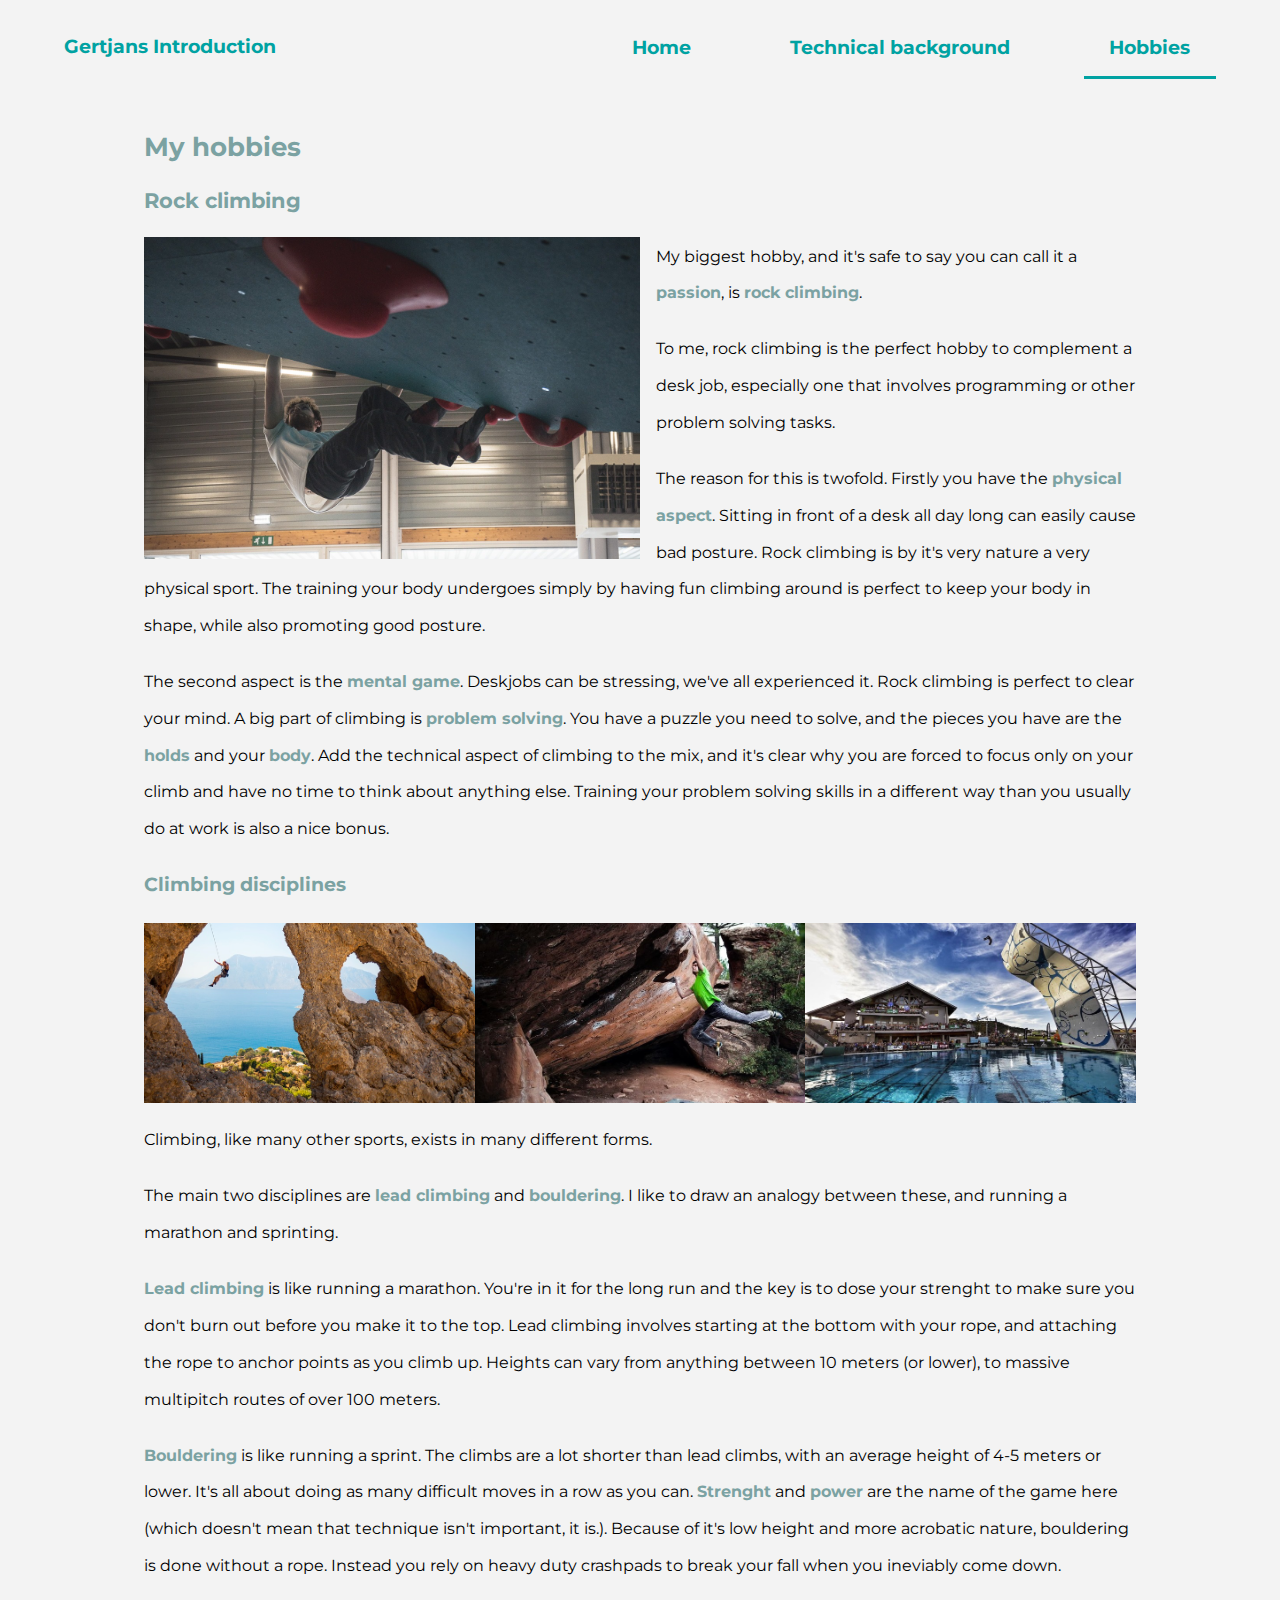
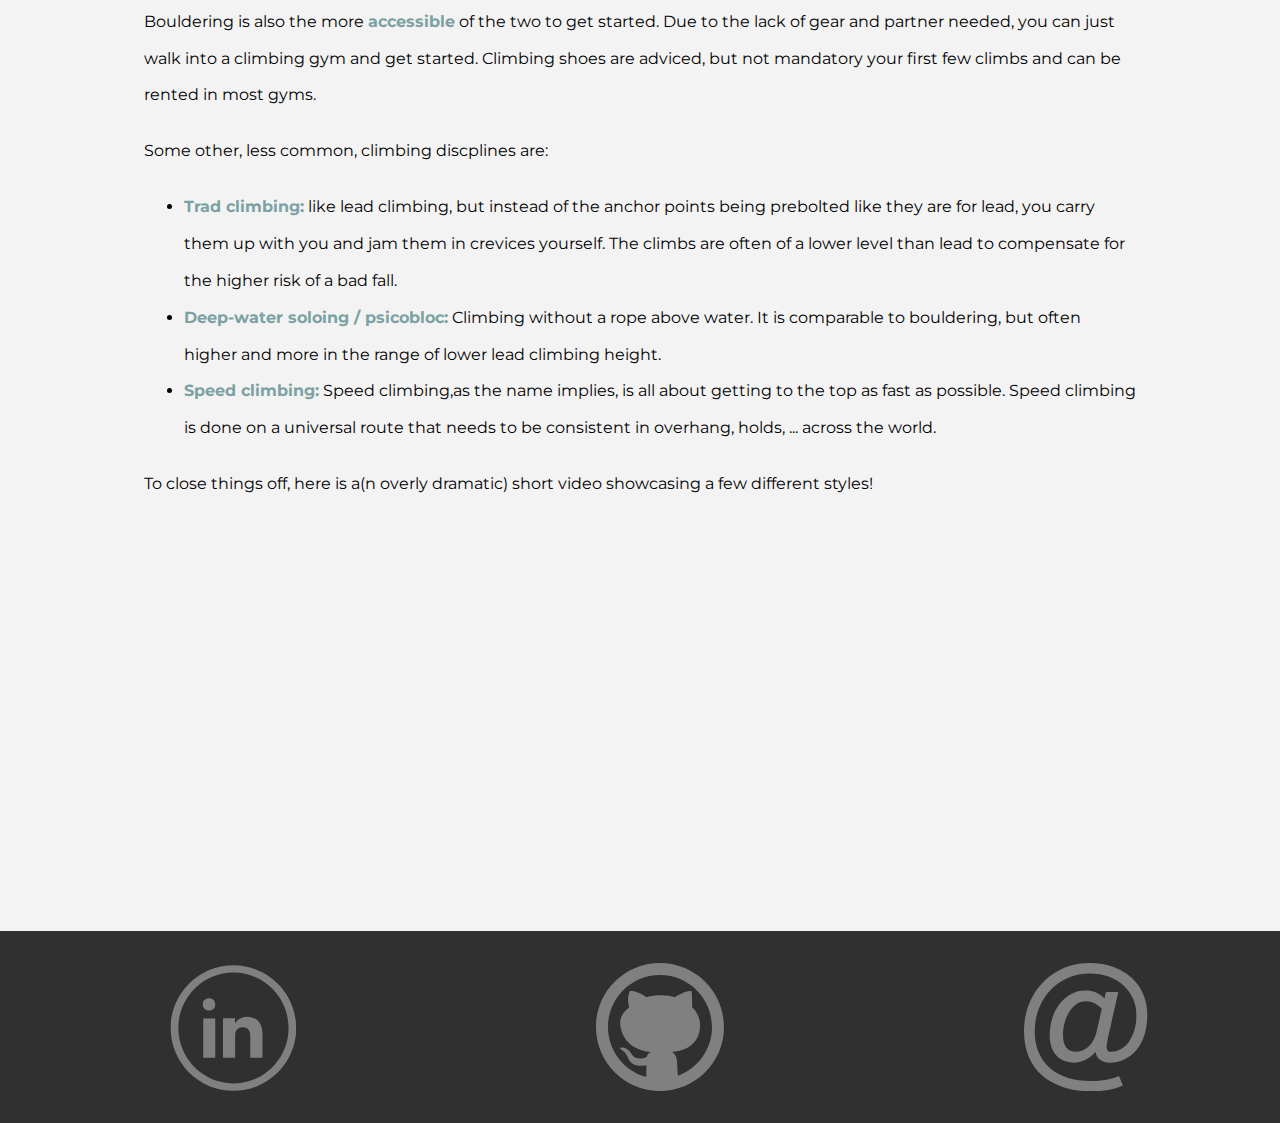
<file: hobbies.html>
<!DOCTYPE html>
<html lang="en">

<head>
    <meta charset="UTF-8">
    <meta name="viewport" content="width=device-width, initial-scale=1.0">
    <link rel="stylesheet" href="https://cdnjs.cloudflare.com/ajax/libs/font-awesome/5.13.0/css/all.min.css">
    <link rel="stylesheet" href="base.css">
    <link rel="stylesheet" href="hobbies.css">
    <title>Hobbies</title>
</head>

<body>
    <header>
        <nav id="site-start">
            <ul class="nav-list">
                <li class="site-title"><a href="./index.html">Gertjans Introduction</a></li>
                <input type="checkbox" id="toggle" name="toggle">
                <label for="toggle" class="toggle-icon">
                    <i class="fas fa-bars"></i>
                </label>
                <li class="nav-item "><a href="./index.html">Home</a></li>
                <li class="nav-item"><a href="./technical.html">Technical background</a></li>
                <li class="nav-item active"><a href="#">Hobbies</a></li>
            </ul>
        </nav>
    </header>
    <main class="content">
        <div class="panel">
            <div class="wrapper">
                <h1>My hobbies</h1>
                <article>
                    <h2>Rock climbing</h2>
                    <figure>
                        <img src="./images/bouldering.jpg" alt="Me bouldering">
                    </figure>
                    <p>My biggest hobby, and it's safe to say you can call it a <em>passion</em>, is <em>rock
                            climbing</em>.</p>
                    <p>To me, rock climbing is the perfect hobby to complement a desk job, especially one that involves
                        programming or other problem solving tasks.</p>

                    <p>The reason for this is twofold. Firstly you have the <em>physical aspect</em>. Sitting in front
                        of a desk
                        all day long can easily cause bad posture. Rock climbing is by it's very nature a very physical
                        sport. The training your body undergoes simply by having fun climbing around is perfect to keep
                        your body in shape, while also promoting good posture.</p>
                    <p>The second aspect is the <em>mental game</em>. Deskjobs can be stressing, we've all experienced
                        it. Rock
                        climbing is perfect to clear your mind. A big part of climbing is <em>problem solving</em>. You
                        have a puzzle you need to solve, and the
                        pieces
                        you have are the <em>holds</em> and your <em>body</em>. Add the technical aspect of climbing to
                        the mix,
                        and it's
                        clear why you are forced to focus only on your climb and have no time to think about anything
                        else. Training your problem solving skills in a different way than you usually do at work is
                        also a nice bonus.
                    </p>
                    <h3>Climbing disciplines</h3>
                    <div class="climbing-images">
                        <figure>
                            <img src="./images/random_lead_climbing.jpg" alt="Random person lead climbing in Kalymnos">
                        </figure>
                        <figure>
                            <img src="./images/random_bouldering.jpg" alt="Random person bouldering">
                        </figure>
                        <figure>
                            <img src="./images/random_psicobloc.jpg" alt="Deep water solo event">
                        </figure>
                    </div>
                    <p>Climbing, like many other sports, exists in many different forms.</p>
                    <p>The main two disciplines are <em>lead climbing</em> and <em>bouldering</em>. I like to draw an
                        analogy between
                        these, and running a marathon and sprinting.</p>
                    <p><em>Lead climbing</em> is like running a marathon. You're in it for the long run and the key is
                        to dose
                        your strenght to make sure you don't burn out before you make it to the top. Lead climbing
                        involves starting at the bottom with your rope, and attaching the rope to anchor points as you
                        climb up. Heights can vary from anything between 10 meters (or lower), to massive multipitch
                        routes of over 100 meters.</p>
                    <p><em>Bouldering</em> is like running a sprint. The climbs are a lot shorter than lead climbs, with
                        an average height of 4-5 meters or lower. It's all about doing as many difficult moves in a row
                        as you can. <em>Strenght</em> and <em>power</em> are the name of the game here (which doesn't
                        mean that technique isn't important, it is.). Because of it's low height and more acrobatic
                        nature, bouldering is done without a rope. Instead you rely on heavy duty crashpads to break
                        your fall when you ineviably come down. </p>
                    <p>Bouldering is also the more <em>accessible</em> of the two to get
                        started. Due to the lack of gear and partner needed, you can just walk into a climbing gym and
                        get started. Climbing shoes are adviced, but not mandatory your first few climbs and can be
                        rented in most gyms.</p>

                    <p>Some other, less common, climbing discplines are:</p>
                    <ul>
                        <li> <em>Trad climbing:</em> like lead climbing, but instead of the anchor points being
                            prebolted like
                            they are for lead, you carry them up with you and jam them in crevices yourself. The climbs
                            are often of a lower level than lead to compensate for the higher risk of a bad fall.</li>
                        <li><em>Deep-water soloing / psicobloc:</em> Climbing without a rope above water. It is
                            comparable
                            to bouldering, but often higher and more in the range of lower lead climbing height.</li>
                        <li><em>Speed climbing:</em> Speed climbing,as the name implies, is all about getting to the top
                            as fast as possible. Speed climbing is done on a universal route that needs to be consistent
                            in overhang, holds, ... across the world.</li>
                    </ul>
                    <p>To close things off, here is a(n overly dramatic) short video showcasing a few different styles!
                    </p>
                    <iframe class="embeded-youtube" width="560" height="315"
                        src="https://www.youtube.com/embed/iV6iLqOomGc" frameborder="0"
                        allow="accelerometer; autoplay; clipboard-write; encrypted-media; gyroscope; picture-in-picture"
                        allowfullscreen></iframe>
                </article>
            </div>
        </div>
    </main>

    <footer class="footer">
        <ul class="contact-list wrapper">
            <li class="linkedIn contact-listitem"><a href="https://www.linkedin.com/in/gertjan-goetynck/"
                    target="_blank">
                    <svg viewBox="0 0 508 508" xmlns="http://www.w3.org/2000/svg" aria-labelledby="linkedIn-link">
                        <g>
                            <title id="linkedIn-link">LinkedIn</title>
                            <path
                                d="m259.754459,507.2c-138.6,0.7 -252.3,-114.5 -249.1,-255.1c3,-134 114.1,-245 252.4,-243.4c136.6,1.6 249.4,115.4 245.8,256c-3.4,133.4 -113.4,243.1 -249.1,242.5zm-218.8,-249c1.1,125.3 102.4,221.6 222.2,219.8c116.2,-1.8 215.2,-96.4 215.3,-220c0,-125.2 -102.1,-222 -222.2,-220c-116.4,1.9 -214.5,96.7 -215.3,220.2z">
                            </path>
                            <path
                                d="m326.6,375.6c0,-2.2 0,-4.1 0,-6.1c0,-26.7 0.1,-53.3 -0.1,-80c0,-4.6 -0.4,-9.4 -1.5,-13.8c-3.6,-14.8 -15.6,-22.2 -32.9,-20.8c-12.8,1 -24.3,12.4 -25.2,25.6c-0.6,8 -0.4,16 -0.5,24c-0.1,21.7 0,43.3 0,65c0,2 0,3.9 0,6.2c-16.2,0 -32,0 -48.1,0c0,-52 0,-104.1 0,-156.4c15.7,0 31.4,0 47.7,0c0,6.1 0,12.3 0,19.8c1.7,-2 2.7,-3 3.4,-4.2c21.6,-32.4 80.2,-28.9 97.6,9.3c4.8,10.6 7.7,21.7 7.8,33.3c0.3,32.1 0.2,64.3 0.2,96.5c0,0.5 -0.1,1 -0.3,1.8c-15.8,-0.2 -31.7,-0.2 -48.1,-0.2z">
                            </path>
                            <path
                                d="m187.5,375.8c-16.1,0 -31.7,0 -47.7,0c0,-51.9 0,-103.6 0,-155.6c15.9,0 31.6,0 47.7,0c0,51.7 0,103.4 0,155.6z">
                            </path>
                            <path
                                d="m162.2,189c-14.3,-0.1 -24.3,-10.5 -24.2,-24.9s10.5,-24.3 25.4,-24.2c14.2,0.1 24.5,10.6 24.3,24.9c0,14.2 -10.7,24.3 -25.5,24.2z">
                            </path>
                        </g>
                    </svg>
                </a>
            </li>
            <li class="github contact-listitem"><a href="https://github.com/Gertjan-Goetynck" target="_blank">
                    <svg viewBox="0 0 32 32" xmlns="http://www.w3.org/2000/svg" aria-labelledby="github-link">
                        <g>
                            <title id="github-link">Github</title>
                            <path
                                d="m15.999,0c-8.836,0 -16,7.164 -16,16c0,8.837 7.164,16 16,16s16,-7.163 16,-16c0,-8.836 -7.164,-16 -16,-16zm4.482,28.189c-0.092,-1.252 -0.195,-2.803 -0.201,-3.431c-0.04,-0.482 -0.092,-1.708 -1.256,-2.491c4.621,-0.387 6.82,-2.941 6.978,-6.316c0.132,-1.922 -0.632,-3.612 -1.989,-4.976c0.069,-1.459 -0.044,-3.188 -0.138,-3.948c-1.042,-0.3 -3.472,0.983 -4.151,1.532c-1.432,-0.556 -4.937,-0.751 -7.067,0c-1.51,-1.062 -3.229,-1.718 -4.166,-1.535c-0.865,1.917 -0.309,3.729 -0.14,3.945c-1.114,1.018 -2.668,2.271 -2.246,4.896c0.677,3.849 3.385,5.925 7.745,6.433c-0.93,0.19 -1.087,0.884 -1.165,1.185c-2.928,1.208 -3.765,-0.746 -4.135,-1.255c-1.229,-1.521 -2.332,-1.08 -2.4,-1.056c-0.066,0.024 -0.116,0.12 -0.109,0.166c0.062,0.328 0.731,0.661 0.764,0.688c0.907,0.676 1.243,1.897 1.45,2.245c1.301,2.139 4.325,1.252 4.354,1.27c0.002,0.187 -0.021,1.761 -0.039,2.986c-5.514,-1.506 -9.571,-6.536 -9.571,-12.527c0,-7.18 5.82,-13 13,-13s13,5.82 13,13c0,5.603 -3.55,10.362 -8.518,12.189z">
                            </path>
                        </g>
                    </svg></a></li>
            <li class="email contact-listitem"><a href="mailto:gertjan@goetynck.com">
                    <svg viewBox="0 0 100 100" xmlns="http://www.w3.org/2000/svg" aria-labelledby="email-me">
                        <g>
                            <title id="email-me">Email me</title>
                            <path
                                d="m93.136,24.456c-2.116,-4.937 -5.129,-9.22 -9.038,-12.848c-3.91,-3.628 -8.616,-6.469 -14.117,-8.525c-5.502,-2.055 -11.659,-3.083 -18.47,-3.083c-4.918,0 -9.604,0.615 -14.057,1.844c-4.454,1.23 -8.585,2.973 -12.394,5.23c-3.809,2.258 -7.265,4.988 -10.369,8.192c-3.104,3.204 -5.744,6.782 -7.92,10.731c-2.177,3.951 -3.85,8.233 -5.018,12.847c-1.169,4.617 -1.753,9.443 -1.753,14.481c0,7.337 1.199,13.906 3.597,19.71c2.397,5.804 5.865,10.722 10.399,14.752c4.534,4.03 10.056,7.113 16.566,9.25c6.509,2.135 13.895,3.204 22.158,3.204c4.716,0 9.039,-0.354 12.968,-1.058c3.93,-0.705 7.789,-1.865 11.578,-3.476l-3.083,-7.436c-3.023,1.289 -6.309,2.267 -9.855,2.932c-3.547,0.665 -7.457,0.998 -11.729,0.998c-6.933,0 -13.13,-0.867 -18.591,-2.6c-5.462,-1.734 -10.087,-4.263 -13.875,-7.588c-3.789,-3.325 -6.691,-7.395 -8.706,-12.212c-2.016,-4.816 -3.023,-10.308 -3.023,-16.475c0,-6.327 1.067,-12.232 3.204,-17.714c2.136,-5.481 5.109,-10.257 8.918,-14.329c3.809,-4.07 8.353,-7.275 13.633,-9.613c5.28,-2.337 11.064,-3.507 17.352,-3.507c5.239,0 10.086,0.816 14.54,2.448c4.453,1.632 8.283,3.89 11.487,6.771c3.204,2.882 5.714,6.298 7.528,10.248c1.814,3.951 2.721,8.263 2.721,12.938c0,4.474 -0.535,8.494 -1.603,12.061c-1.068,3.567 -2.509,6.581 -4.322,9.039c-1.814,2.459 -3.93,4.344 -6.348,5.653c-2.418,1.31 -4.978,1.965 -7.678,1.965c-1.17,0 -2.016,-0.322 -2.539,-0.967c-0.524,-0.644 -0.786,-1.551 -0.786,-2.721c0,-0.927 0.13,-2.045 0.393,-3.355c0.262,-1.309 0.574,-3.028 0.937,-4.761l7.799,-34.9l-9.613,0l-1.149,5.155c-1.935,-2.095 -4.132,-3.59 -6.59,-4.678c-2.459,-1.088 -5.341,-1.583 -8.646,-1.583c-3.748,0 -7.296,0.912 -10.641,2.685c-3.346,1.774 -6.278,4.235 -8.797,7.358c-2.52,3.124 -4.504,6.829 -5.955,11.1c-1.451,4.273 -2.177,8.911 -2.177,13.909c0,3.386 0.463,6.401 1.391,9.04c0.927,2.64 2.216,4.878 3.869,6.712c1.652,1.835 3.637,3.226 5.955,4.172c2.317,0.948 4.846,1.421 7.587,1.421c3.224,0 6.288,-0.745 9.19,-2.237c2.902,-1.49 5.502,-3.607 7.799,-6.348c0.121,1.209 0.463,2.338 1.028,3.386c0.564,1.049 1.32,1.956 2.267,2.721c0.946,0.766 2.045,1.371 3.295,1.814c1.249,0.444 2.6,0.665 4.051,0.665c4.272,0 8.232,-0.846 11.88,-2.539c3.648,-1.693 6.802,-4.141 9.462,-7.346c2.66,-3.204 4.735,-7.124 6.227,-11.759c1.491,-4.634 2.237,-9.894 2.237,-15.78c0.001,-5.726 -1.058,-11.056 -3.174,-15.994zm-36.305,28.869c-0.565,2.459 -1.371,4.666 -2.418,6.62c-1.049,1.956 -2.267,3.628 -3.658,5.018c-1.391,1.391 -2.932,2.459 -4.625,3.204c-1.693,0.746 -3.446,1.118 -5.26,1.118c-6.933,0 -10.399,-4.373 -10.399,-13.12c0,-3.587 0.473,-6.972 1.421,-10.157c0.946,-3.183 2.207,-5.964 3.779,-8.343c1.572,-2.378 3.395,-4.262 5.471,-5.653c2.075,-1.39 4.241,-2.086 6.499,-2.086c3.062,0 5.662,0.565 7.799,1.693c2.136,1.129 3.909,2.5 5.32,4.111l-3.929,17.595z">
                            </path>
                        </g>
                    </svg>
                </a>
            </li>
        </ul>
    </footer>
</body>

</html>
</file>
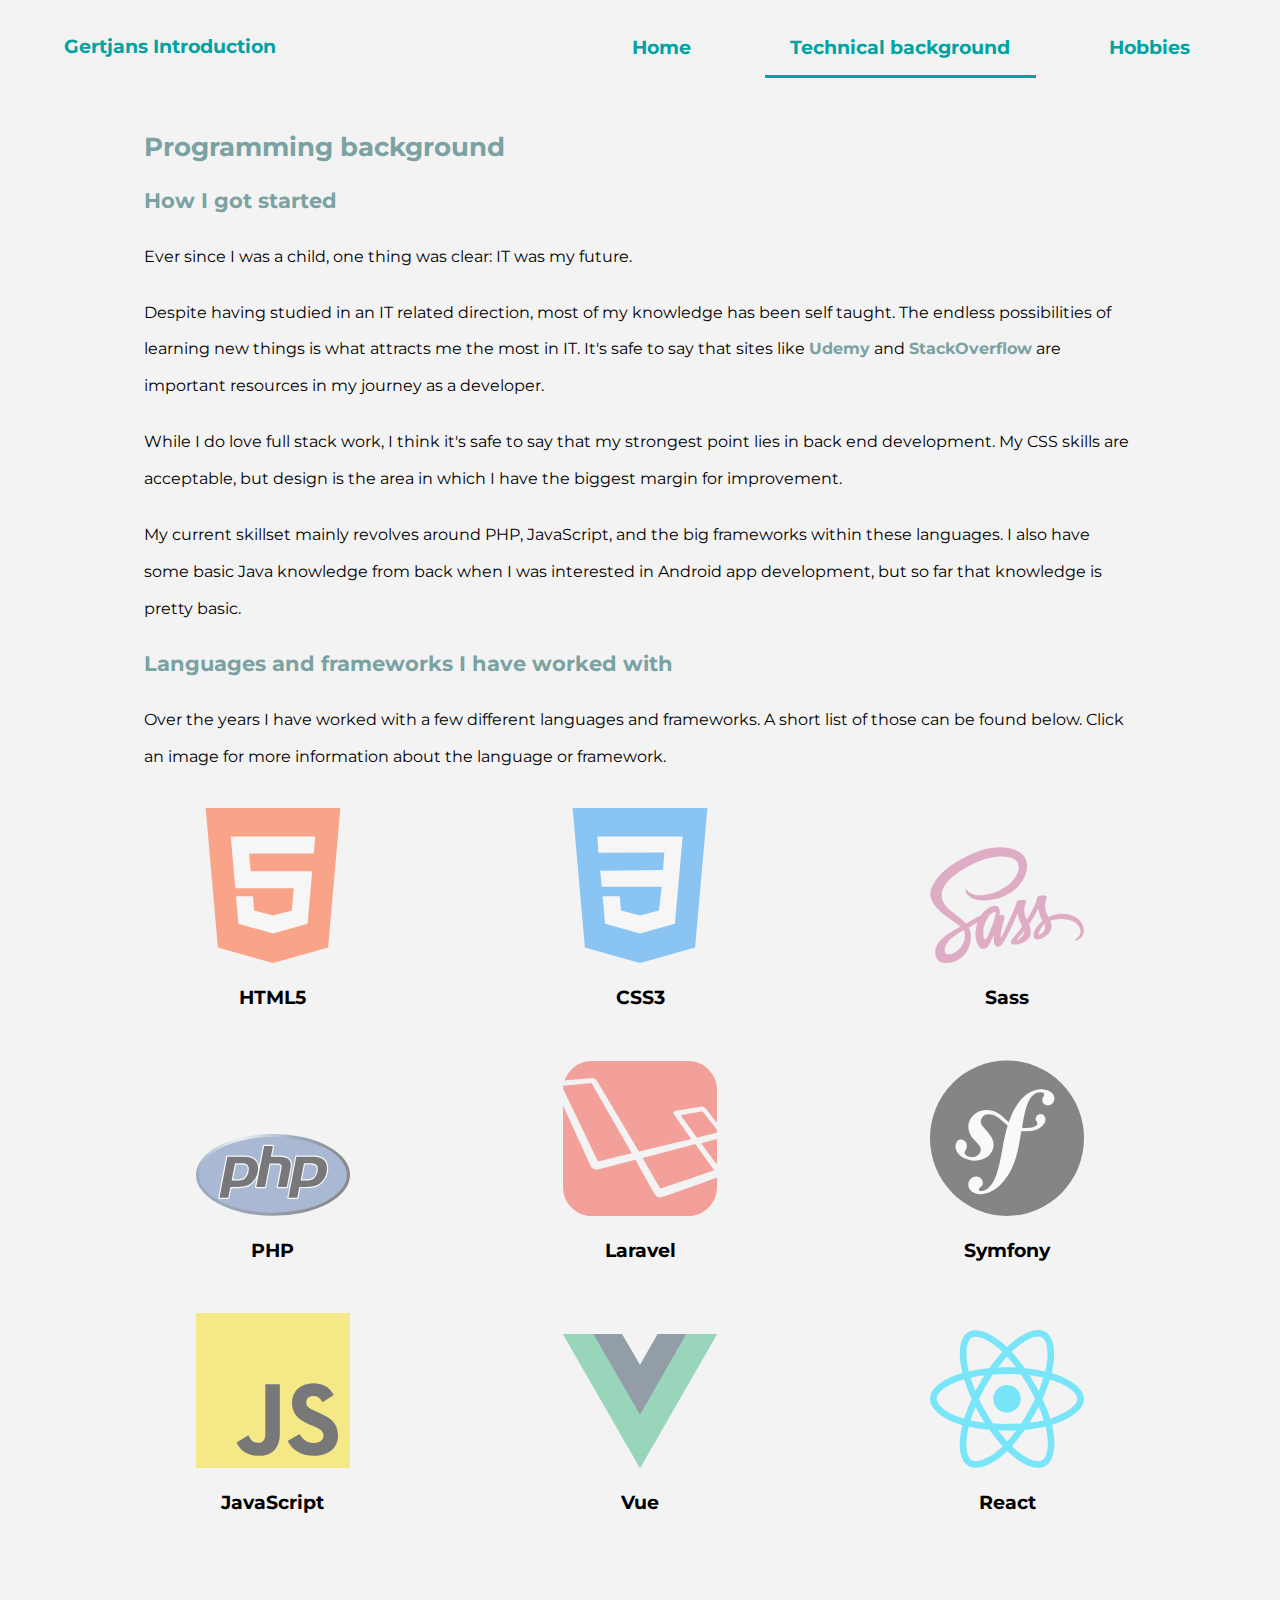
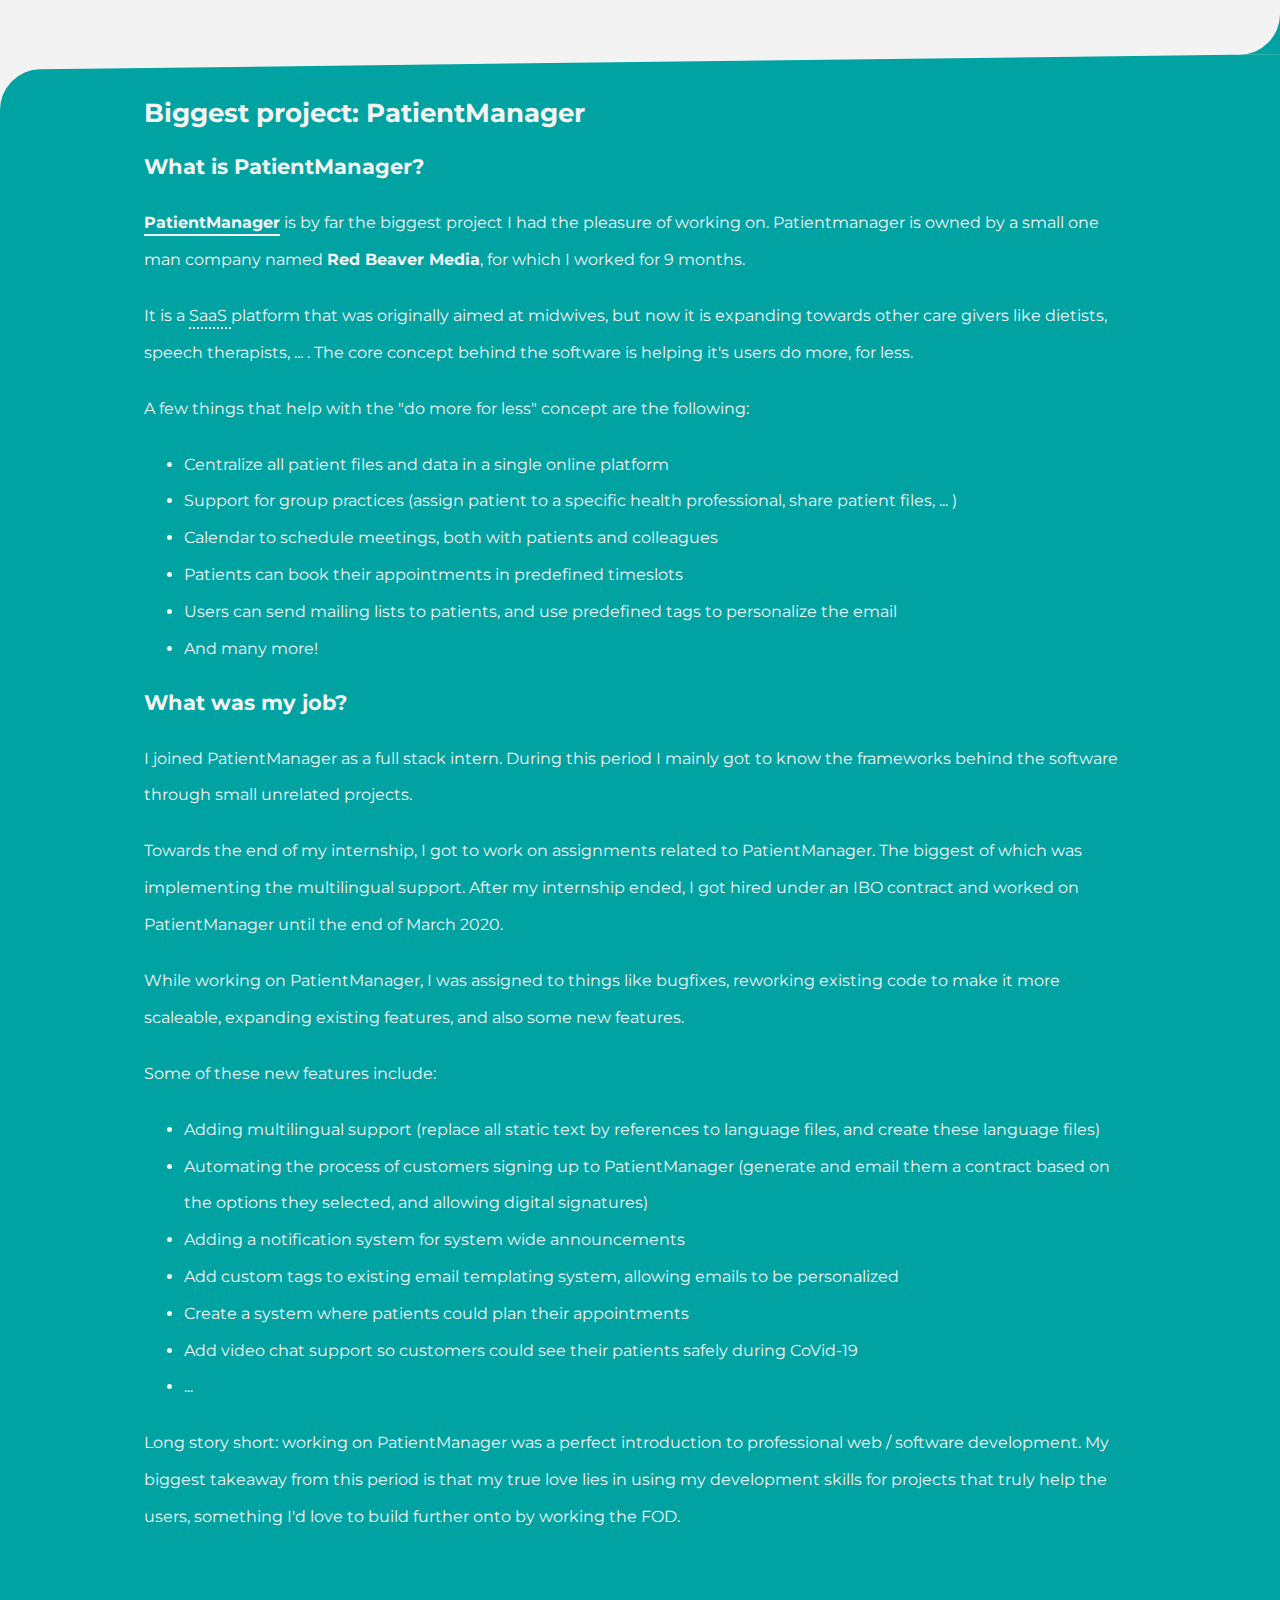
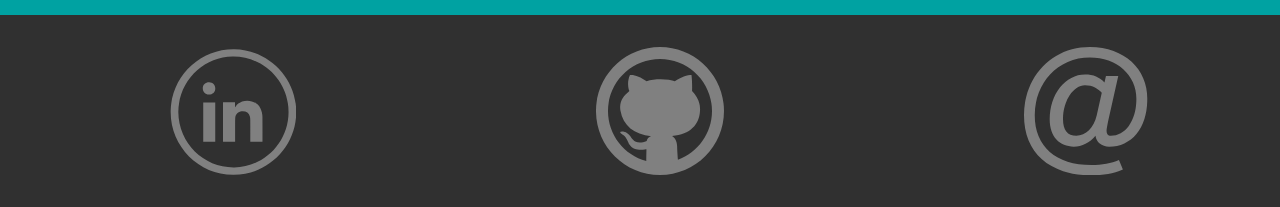
<file: technical.html>
<!DOCTYPE html>
<html lang="en">

<head>
    <meta charset="UTF-8">
    <meta name="viewport" content="width=device-width, initial-scale=1.0">
    <link rel="stylesheet" href="https://cdnjs.cloudflare.com/ajax/libs/font-awesome/5.13.0/css/all.min.css">
    <link rel="stylesheet" href="base.css">
    <link rel="stylesheet" href="technical.css">
    <title>Programming Background</title>
</head>

<body>
    <header>
        <nav id="site-start">
            <ul class="nav-list">
                <li class="site-title"><a href="./index.html">Gertjans Introduction</a></li>
                <input type="checkbox" id="toggle" name="toggle">
                <label for="toggle" class="toggle-icon">
                    <i class="fas fa-bars"></i>
                </label>
                <li class="nav-item "><a href="./index.html">Home</a></li>
                <li class="nav-item active"><a href="#">Technical background</a></li>
                <li class="nav-item"><a href="./hobbies.html">Hobbies</a></li>
            </ul>
        </nav>
    </header>
    <main class="content">
        <div class="panel">
            <div class="wrapper">
                <h1>Programming background</h1>
                <article>
                    <h2>How I got started</h2>
                    <p>Ever since I was a child, one thing was clear: IT was my future.</p>
                    <p>Despite having studied in an IT related direction, most of my knowledge has been self taught. The
                        endless possibilities of learning new things is what attracts me the most in IT. It's safe to
                        say that sites like <em>Udemy</em> and <em>StackOverflow</em> are important resources in my
                        journey as a
                        developer.
                    </p>
                    <p>While I do love full stack work, I think it's safe to say that my strongest point lies in back
                        end development. My CSS skills are acceptable, but design is the area in which I have the
                        biggest
                        margin for improvement.</p>
                    <p>My current skillset mainly revolves around PHP, JavaScript, and the big frameworks within these
                        languages. I also have some basic Java knowledge from back when I was interested in Android app
                        development, but so far that knowledge is pretty basic.</p>
                </article>
                <article>
                    <h2>Languages and frameworks I have worked with</h2>
                    <p>Over the years I have worked with a few different languages and frameworks. A short list of those
                        can be found below. Click an image for more information about the language or framework.</p>
                    <ul class="skill-list">
                        <li>
                            <a target="_blank" href="https://developer.mozilla.org/en-US/docs/Web/Guide/HTML/HTML5">
                                <figure><img src="./images/language_logos/html5.svg" alt="HTML5">
                                    <figcaption>HTML5</figcaption>
                                </figure>
                            </a>
                        </li>
                        <li>
                            <a target="_blank" href="https://developer.mozilla.org/en-US/docs/Web/CSS">
                                <figure><img src="./images/language_logos/css3.svg" alt="CSS3">
                                    <figcaption>CSS3</figcaption>
                                </figure>
                            </a>
                        </li>
                        <li>
                            <a target="_blank" href="https://sass-lang.com/">
                                <figure><img src="./images/language_logos/sass.svg" alt="Sass">
                                    <figcaption>Sass</figcaption>
                                </figure>
                            </a>
                        </li>
                        <li>
                            <a target="_blank" href="https://www.php.net/">
                                <figure><img src="./images/language_logos/php.svg" alt="PHP">
                                    <figcaption>PHP</figcaption>
                                </figure>
                            </a>
                        </li>
                        <li>
                            <a target="_blank" href="https://laravel.com/">
                                <figure><img src="./images/language_logos/laravel.svg" alt="Laravel">
                                    <figcaption>Laravel</figcaption>
                                </figure>
                            </a>
                        </li>
                        <li>
                            <a target="_blank" href="https://symfony.com/">
                                <figure><img src="./images/language_logos/symfony.svg" alt="Symfony">
                                    <figcaption>Symfony</figcaption>
                                </figure>
                            </a>
                        </li>
                        <li>
                            <a target="_blank" href="https://developer.mozilla.org/en-US/docs/Web/JavaScript">
                                <figure><img src="./images/language_logos/javascript.svg" alt="JavaScript">
                                    <figcaption>JavaScript</figcaption>
                                </figure>
                            </a>
                        </li>
                        <li>
                            <a target="_blank" href="https://vuejs.org/">
                                <figure><img src="./images/language_logos/vue.svg" alt="Vue">
                                    <figcaption>Vue</figcaption>
                                </figure>
                            </a>
                        </li>
                        <li>
                            <a target="_blank" href="https://reactjs.org/">
                                <figure><img src="./images/language_logos/react.svg" alt="React">
                                    <figcaption>React</figcaption>
                                </figure>
                            </a>
                        </li>
                    </ul>
                </article>
            </div>
        </div>

        <div class="panel">
            <div class="wrapper">
                <h1>Biggest project: PatientManager</h1>

                <article>

                    <h2>What is PatientManager?</h2>
                    <p> <a href="https://www.patientmanager.eu" target="_blank">PatientManager</a> is by far the biggest
                        project I had the pleasure of working on. Patientmanager is owned by a small one man company
                        named
                        <em>Red Beaver Media</em>, for which I worked for 9 months.
                    </p>
                    <p>It is a <span class="tooltip">SaaS <span class="tooltipText">Software as a Service</span></span>
                        platform that was originally aimed at midwives, but now it is expanding towards other care
                        givers
                        like dietists, speech therapists, ... . The core concept behind the software is helping it's
                        users
                        do more, for less.
                    </p>
                    <p>A few things that help with the "do more for less" concept are the following:</p>
                    <ul>
                        <li>Centralize all patient files and data in a single online platform</li>
                        <li>Support for group practices (assign patient to a specific health professional, share patient
                            files, ...
                            )</li>
                        <li>Calendar to schedule meetings, both with patients and colleagues</li>
                        <li>Patients can book their appointments in predefined timeslots</li>
                        <li>Users can send mailing lists to patients, and use predefined tags to personalize the email
                        </li>
                        <li>And many more!</li>
                    </ul>
                </article>
                <article>
                    <h2>What was my job?</h2>
                    <p>I joined PatientManager as a full stack intern. During this period I mainly got to know the
                        frameworks
                        behind the software through small unrelated projects.</p>
                    <p>Towards the end of my internship, I got to work on assignments related to PatientManager. The
                        biggest of which was implementing the multilingual support. After my internship ended, I got
                        hired under an IBO contract and worked on PatientManager until the end of March 2020.</p>
                    <p>While working on PatientManager, I was assigned to things like bugfixes, reworking existing code
                        to make it more scaleable, expanding existing features, and also some new features.</p>
                    <p>Some of these new features include:</p>
                    <ul>
                        <li>Adding multilingual support (replace all static text by references to language files, and
                            create these language files)</li>
                        <li>Automating the process of customers signing up to PatientManager (generate and email them a
                            contract based on the options they selected, and allowing digital signatures)</li>
                        <li>Adding a notification system for system wide announcements</li>
                        <li>Add custom tags to existing email templating system, allowing emails to be personalized</li>
                        <li>Create a system where patients could plan their appointments</li>
                        <li>Add video chat support so customers could see their patients safely during CoVid-19</li>
                        <li>...</li>
                    </ul>
                    <p>Long story short: working on PatientManager was a perfect introduction to professional web /
                        software development. My biggest takeaway from this period is that my true love lies in using
                        my development skills for projects that truly help the users, something I'd love to build
                        further onto by working the FOD.</p>
                </article>
            </div>

        </div>
    </main>

    <footer class="footer">
        <ul class="contact-list wrapper">
            <li class="linkedIn contact-listitem"><a href="https://www.linkedin.com/in/gertjan-goetynck/"
                    target="_blank">
                    <svg viewBox="0 0 508 508" xmlns="http://www.w3.org/2000/svg" aria-labelledby="linkedIn-link">
                        <g>
                            <title id="linkedIn-link">LinkedIn</title>
                            <path
                                d="m259.754459,507.2c-138.6,0.7 -252.3,-114.5 -249.1,-255.1c3,-134 114.1,-245 252.4,-243.4c136.6,1.6 249.4,115.4 245.8,256c-3.4,133.4 -113.4,243.1 -249.1,242.5zm-218.8,-249c1.1,125.3 102.4,221.6 222.2,219.8c116.2,-1.8 215.2,-96.4 215.3,-220c0,-125.2 -102.1,-222 -222.2,-220c-116.4,1.9 -214.5,96.7 -215.3,220.2z">
                            </path>
                            <path
                                d="m326.6,375.6c0,-2.2 0,-4.1 0,-6.1c0,-26.7 0.1,-53.3 -0.1,-80c0,-4.6 -0.4,-9.4 -1.5,-13.8c-3.6,-14.8 -15.6,-22.2 -32.9,-20.8c-12.8,1 -24.3,12.4 -25.2,25.6c-0.6,8 -0.4,16 -0.5,24c-0.1,21.7 0,43.3 0,65c0,2 0,3.9 0,6.2c-16.2,0 -32,0 -48.1,0c0,-52 0,-104.1 0,-156.4c15.7,0 31.4,0 47.7,0c0,6.1 0,12.3 0,19.8c1.7,-2 2.7,-3 3.4,-4.2c21.6,-32.4 80.2,-28.9 97.6,9.3c4.8,10.6 7.7,21.7 7.8,33.3c0.3,32.1 0.2,64.3 0.2,96.5c0,0.5 -0.1,1 -0.3,1.8c-15.8,-0.2 -31.7,-0.2 -48.1,-0.2z">
                            </path>
                            <path
                                d="m187.5,375.8c-16.1,0 -31.7,0 -47.7,0c0,-51.9 0,-103.6 0,-155.6c15.9,0 31.6,0 47.7,0c0,51.7 0,103.4 0,155.6z">
                            </path>
                            <path
                                d="m162.2,189c-14.3,-0.1 -24.3,-10.5 -24.2,-24.9s10.5,-24.3 25.4,-24.2c14.2,0.1 24.5,10.6 24.3,24.9c0,14.2 -10.7,24.3 -25.5,24.2z">
                            </path>
                        </g>
                    </svg>
                </a>
            </li>
            <li class="github contact-listitem"><a href="https://github.com/Gertjan-Goetynck" target="_blank">
                    <svg viewBox="0 0 32 32" xmlns="http://www.w3.org/2000/svg" aria-labelledby="github-link">
                        <g>
                            <title id="github-link">Github</title>
                            <path
                                d="m15.999,0c-8.836,0 -16,7.164 -16,16c0,8.837 7.164,16 16,16s16,-7.163 16,-16c0,-8.836 -7.164,-16 -16,-16zm4.482,28.189c-0.092,-1.252 -0.195,-2.803 -0.201,-3.431c-0.04,-0.482 -0.092,-1.708 -1.256,-2.491c4.621,-0.387 6.82,-2.941 6.978,-6.316c0.132,-1.922 -0.632,-3.612 -1.989,-4.976c0.069,-1.459 -0.044,-3.188 -0.138,-3.948c-1.042,-0.3 -3.472,0.983 -4.151,1.532c-1.432,-0.556 -4.937,-0.751 -7.067,0c-1.51,-1.062 -3.229,-1.718 -4.166,-1.535c-0.865,1.917 -0.309,3.729 -0.14,3.945c-1.114,1.018 -2.668,2.271 -2.246,4.896c0.677,3.849 3.385,5.925 7.745,6.433c-0.93,0.19 -1.087,0.884 -1.165,1.185c-2.928,1.208 -3.765,-0.746 -4.135,-1.255c-1.229,-1.521 -2.332,-1.08 -2.4,-1.056c-0.066,0.024 -0.116,0.12 -0.109,0.166c0.062,0.328 0.731,0.661 0.764,0.688c0.907,0.676 1.243,1.897 1.45,2.245c1.301,2.139 4.325,1.252 4.354,1.27c0.002,0.187 -0.021,1.761 -0.039,2.986c-5.514,-1.506 -9.571,-6.536 -9.571,-12.527c0,-7.18 5.82,-13 13,-13s13,5.82 13,13c0,5.603 -3.55,10.362 -8.518,12.189z">
                            </path>
                        </g>
                    </svg></a></li>
            <li class="email contact-listitem"><a href="mailto:gertjan@goetynck.com">
                    <svg viewBox="0 0 100 100" xmlns="http://www.w3.org/2000/svg" aria-labelledby="email-me">
                        <g>
                            <title id="email-me">Email me</title>
                            <path
                                d="m93.136,24.456c-2.116,-4.937 -5.129,-9.22 -9.038,-12.848c-3.91,-3.628 -8.616,-6.469 -14.117,-8.525c-5.502,-2.055 -11.659,-3.083 -18.47,-3.083c-4.918,0 -9.604,0.615 -14.057,1.844c-4.454,1.23 -8.585,2.973 -12.394,5.23c-3.809,2.258 -7.265,4.988 -10.369,8.192c-3.104,3.204 -5.744,6.782 -7.92,10.731c-2.177,3.951 -3.85,8.233 -5.018,12.847c-1.169,4.617 -1.753,9.443 -1.753,14.481c0,7.337 1.199,13.906 3.597,19.71c2.397,5.804 5.865,10.722 10.399,14.752c4.534,4.03 10.056,7.113 16.566,9.25c6.509,2.135 13.895,3.204 22.158,3.204c4.716,0 9.039,-0.354 12.968,-1.058c3.93,-0.705 7.789,-1.865 11.578,-3.476l-3.083,-7.436c-3.023,1.289 -6.309,2.267 -9.855,2.932c-3.547,0.665 -7.457,0.998 -11.729,0.998c-6.933,0 -13.13,-0.867 -18.591,-2.6c-5.462,-1.734 -10.087,-4.263 -13.875,-7.588c-3.789,-3.325 -6.691,-7.395 -8.706,-12.212c-2.016,-4.816 -3.023,-10.308 -3.023,-16.475c0,-6.327 1.067,-12.232 3.204,-17.714c2.136,-5.481 5.109,-10.257 8.918,-14.329c3.809,-4.07 8.353,-7.275 13.633,-9.613c5.28,-2.337 11.064,-3.507 17.352,-3.507c5.239,0 10.086,0.816 14.54,2.448c4.453,1.632 8.283,3.89 11.487,6.771c3.204,2.882 5.714,6.298 7.528,10.248c1.814,3.951 2.721,8.263 2.721,12.938c0,4.474 -0.535,8.494 -1.603,12.061c-1.068,3.567 -2.509,6.581 -4.322,9.039c-1.814,2.459 -3.93,4.344 -6.348,5.653c-2.418,1.31 -4.978,1.965 -7.678,1.965c-1.17,0 -2.016,-0.322 -2.539,-0.967c-0.524,-0.644 -0.786,-1.551 -0.786,-2.721c0,-0.927 0.13,-2.045 0.393,-3.355c0.262,-1.309 0.574,-3.028 0.937,-4.761l7.799,-34.9l-9.613,0l-1.149,5.155c-1.935,-2.095 -4.132,-3.59 -6.59,-4.678c-2.459,-1.088 -5.341,-1.583 -8.646,-1.583c-3.748,0 -7.296,0.912 -10.641,2.685c-3.346,1.774 -6.278,4.235 -8.797,7.358c-2.52,3.124 -4.504,6.829 -5.955,11.1c-1.451,4.273 -2.177,8.911 -2.177,13.909c0,3.386 0.463,6.401 1.391,9.04c0.927,2.64 2.216,4.878 3.869,6.712c1.652,1.835 3.637,3.226 5.955,4.172c2.317,0.948 4.846,1.421 7.587,1.421c3.224,0 6.288,-0.745 9.19,-2.237c2.902,-1.49 5.502,-3.607 7.799,-6.348c0.121,1.209 0.463,2.338 1.028,3.386c0.564,1.049 1.32,1.956 2.267,2.721c0.946,0.766 2.045,1.371 3.295,1.814c1.249,0.444 2.6,0.665 4.051,0.665c4.272,0 8.232,-0.846 11.88,-2.539c3.648,-1.693 6.802,-4.141 9.462,-7.346c2.66,-3.204 4.735,-7.124 6.227,-11.759c1.491,-4.634 2.237,-9.894 2.237,-15.78c0.001,-5.726 -1.058,-11.056 -3.174,-15.994zm-36.305,28.869c-0.565,2.459 -1.371,4.666 -2.418,6.62c-1.049,1.956 -2.267,3.628 -3.658,5.018c-1.391,1.391 -2.932,2.459 -4.625,3.204c-1.693,0.746 -3.446,1.118 -5.26,1.118c-6.933,0 -10.399,-4.373 -10.399,-13.12c0,-3.587 0.473,-6.972 1.421,-10.157c0.946,-3.183 2.207,-5.964 3.779,-8.343c1.572,-2.378 3.395,-4.262 5.471,-5.653c2.075,-1.39 4.241,-2.086 6.499,-2.086c3.062,0 5.662,0.565 7.799,1.693c2.136,1.129 3.909,2.5 5.32,4.111l-3.929,17.595z">
                            </path>
                        </g>
                    </svg>
                </a></li>
        </ul>
    </footer>
</body>

</html>
</file>
<file: hobbies.css>
.climbing-images{
    display: flex;
    flex-direction: column;
}

.climbing-images img{
    width: 100%;
}

/* HIDE TWO OF THE THREE IMAGES ON MOBILE */
.climbing-images figure:first-child,
.climbing-images figure:last-child{
    display: none;
}

.embeded-youtube{
    width: 100%;
}
/* TABLET */
@media only screen and (min-width:481px){
    .climbing-images figure:first-child{
        display: block;
    }

    .climbing-images{
        flex-direction: row;
    }
}

/* DESKTOP */
@media only screen and (min-width:1024px){
    .climbing-images figure:last-child{
        display: block;
    }
}
</file>
<file: technical.css>
/* CREATES THE SKILL LIST GRID */
.skill-list{
    display: flex;
    flex-wrap: wrap;
    flex-direction: column;
    justify-content: center;
    align-items: center;
    padding: 0;
    margin-top:2rem;
}

.skill-list li{
    list-style:none;
    padding:0;
    width:70%;
    margin: 0 0 1.8rem 0;

}

.skill-list figure figcaption{
    margin-top: 1rem;
    margin-bottom: 1rem;
    font-weight: bold;
    font-size: 1.2rem;
}

/* EASILY ALIGNS THE SKILL LOGOS AND TITLES */
.skill-list figure{
    display: flex;
    flex-direction: column;
    align-items: center;
}


/* HOVER ANIMATION FOR SKILL LIST ICONS */
.skill-list figure img{
    margin: 0;
    opacity:.5;
    transition: opacity .4s ease;
}
.skill-list li:hover img{
    opacity:1;
}

/* TABLET */
@media only screen and (min-width:481px){
    .skill-list{
        flex-direction: row;
        justify-content: space-around;
        align-items: flex-end;
    }
    .skill-list li{
        width:34%;
    }
}

/* DESKTOP */
@media only screen and (min-width:1024px){
    .skill-list {
        justify-content: space-between;
    }

    .skill-list li img{
        width:60%;
    }

    .skill-list li figcaption{
        text-align: left;
    }

    .skill-list li{
        width:26%;
    }
}
</file>
<file: base.css>
@import "normalize.css";
@import url('https://fonts.googleapis.com/css2?family=Montserrat:wght@400;500;600&display=swap');

:root{
    /* VARIABLES FOR COLORS */
    --main-light-1:#00D4D4;
    --main:#00A2A2;
    --main-dark-1:#7ba2a2;
    --light-1:#F3F3F3;
    --dark-1: #303030;
    --dark-2:#808080;
    --dark-3: #bababa;
}

*{
    box-sizing: border-box;
}


html, body{
    
    height: 100%;
}
html{
    font-family: 'Montserrat', sans-serif;
    font-size: 16px;
    line-height: 2.3rem;
    background-color: var(--light-1);
    scroll-behavior: smooth;
}

/* TYPOGRAPHY */
h1,
h2,
h3{
    color:var(--main-dark-1);
}

h1{
    font-size: 1.6rem;
}

h2{
    font-size: 1.3rem;
}
p{
    margin: 1.2rem 0;
}
a{
    color:black;
    font-weight: bolder;
    text-decoration: none;
    padding-bottom: 2px;
    border-bottom: 2px solid;
    transition: color .4s ease;
}

a:hover,
.content .panel a:hover {
    color:var(--main-light);
}

em{
    color:var(--main-dark-1);
    font-style:normal;
    font-weight: bolder;
}

/* CONTENT WRAPPER */
.panel > .wrapper {
    padding: 0 1rem;
    margin-bottom: 5rem;
}

/* NAVIGATION */
nav{
    padding: 1rem;
    background-color: var(--main);
}
nav a{
    border: none;
    display: block;
    color:var(--light-1);
}
.nav-item a{
    padding:.8rem 1.6rem;

}

/* NO FLEX-DIRECTION:COLUMN TO MAKE IT POSSIBLE FOR THE TITLE AND THE TOGGLE ICON TO BE ON THE SAME ROW, INSTEAD FLEX WRAP IS USED WITH ALL MENU ITEMS HAVING A WIDTH OF 100%*/
.nav-list{
    padding: 0;
    margin: 0;
    list-style:none;
    display: flex;
    flex-wrap: wrap;
    justify-content: space-between;
    align-items: center;
}

/* STYLES THE NAV ITEMS AND HIDES THEM FOR THE MOBILE MENU */
.nav-item{
    order:2;
    width:100%;
    text-align: center;
    display: none;
}

.nav-item:not(:last-child){
    border-bottom: 1px solid var(--light-1);
}

.nav-list .active{
    background-color: var(--main-dark-1);
}

/* HIDES THE CHECKBOX THAT IS USED AS A HACK TO TOGGLE THE MOBILE MENU */
#toggle{
    display: none;
}

/* STYLES THE LABEL OF THE CHECKBOX WHICH SERVES AS AN ICON FOR THE TOGGLE */
.toggle-icon{
    order:1;
    font-size: 1.5rem;
    color: var(--light-1);
}

/* SHOWS THE NAV ITEMS WHEN THE CHECKBOX IS CHECKED */
#toggle:checked~.nav-item{
    display:block;
}

/* TOOLTIP */
.tooltip {
    position: relative;
    padding-bottom: 2px;
    border-bottom: 2px dotted;
}

/* TOOLTIP TEXT */
.tooltip .tooltipText {
  visibility: hidden;
  width: 15rem;
  background-color:var(--dark-1);
  color: var(--light-1);
  text-align: center;
  padding: 5px 0;
  border-radius: 6px;
  position: absolute;
  z-index: 1;
  left:-200%;
  bottom:100%;
  margin-bottom: 3px;

}

.tooltip:hover{
    cursor:help;
}

.tooltip:hover .tooltipText {
  visibility: visible;
}

.tooltip .tooltipText::after {
  content: "";
  position: absolute;
  top: 100%;
  right: 50%;
  border-width: 5px;
  border-style: solid;
  border-color: black transparent transparent transparent;
}

/* PANEL STYLES */
.content{
    display:flex;
    flex-direction: column;
}

.content .panel{
    padding: 1rem 0;
}

.content .panel:last-child {
    padding-bottom: 5rem;
}

.content .panel:nth-child(even) {
    transform: skewY(-.7deg);
    border-top-left-radius: 40px;
    background-color: var(--main);
}

.content .panel:nth-child(even):before {
    content: "";
    width: 40px;
    height: 40px;
    background-color: inherit;
    position: absolute;
    top: -40px;
    right: 0;
}

.content .panel:nth-child(even)::after {
    content: "";
    width: 80px;
    height: 80px;
    background-color: var(--light-1);
    position: absolute;
    top: -80px;
    right: 0;
    border-radius: 50%;
}

.content .panel:nth-child(even) > * {
    transform: skewY(.7deg);
    color:var(--light-1);
}

.content .panel:nth-child(even) a,
.content .panel:nth-child(even) em,
.content .panel:nth-child(even) h1,
.content .panel:nth-child(even) h2,
.content .panel:nth-child(even) h3{
        color:var(--light-1);
}

figure,
figure img{
    margin: 0;
    width: 100%;
}

/* STICKY FOOTER */
body{
    display: flex;
    flex-direction: column;
}

.content{
    flex: 1 0 auto;
}

.content{
    justify-self: start;
}

.footer{
    flex-shrink:0;
}

.content{
    background-color: var(--light-1);
}

.footer{
    margin-top: -5rem;
    background-color: var(--dark-1);
    z-index: 2;
}

/* CONTACT DETAILS */
.contact-list{
    color:var(--light-1);
    list-style-type: none;
    display:flex;
    flex-direction: column;
    align-items: center;
    justify-content: space-between;

}
.contact-listitem{
    margin:2rem 0;
    width: 50%;
}

.contact-listitem a{
    border-bottom: none;
}

.contact-listitem a{
    display: block;
    height: 100%;
}

.contact-listitem svg{
    fill:var(--dark-2);
    transition: fill .4s ease;
}

.contact-listitem svg:hover{
    fill:var(--dark-3);
}

/* TABLET */
@media only screen and (min-width:481px){
    .contact-list{
        flex-direction: row;
    }
    .contact-listitem{
        height:8rem;
        width: 8rem;
    }

    figure img{
        width:50%;
        float: left;
        margin-right: 1rem;
    }
}

/* DESKTOP */
@media only screen and (min-width:1024px){
    .wrapper{
        width:1024px;
        margin: 0 auto;
    }
    .nav-item{
        display: block;
        width: auto;
    }
    .toggle-icon{
        display: none;
    }
    nav{
        background-color: transparent;
    }
    .site-title a,
    .nav-item a{
        color:var(--main);
        font-size: 1.2rem;
    }
    .nav-list{
        position: relative;
    }

    .nav-item{
        margin-right: 3rem;
        position: relative;
    }

    .nav-item a::after{
        content: "";
        position: absolute;
        left:0;
        bottom: 0;
        width:0;
        height:3px;
        background-color: var(--main);
        transition: width .4s ease;
    }

    .nav-item:hover a::after,
    .active a::after
    {
        width:100%;
    }

    .nav-list .active{
        background-color: transparent;
    }
    .site-title{
        margin: 0 auto 0 3rem;
    }

}
</file>
